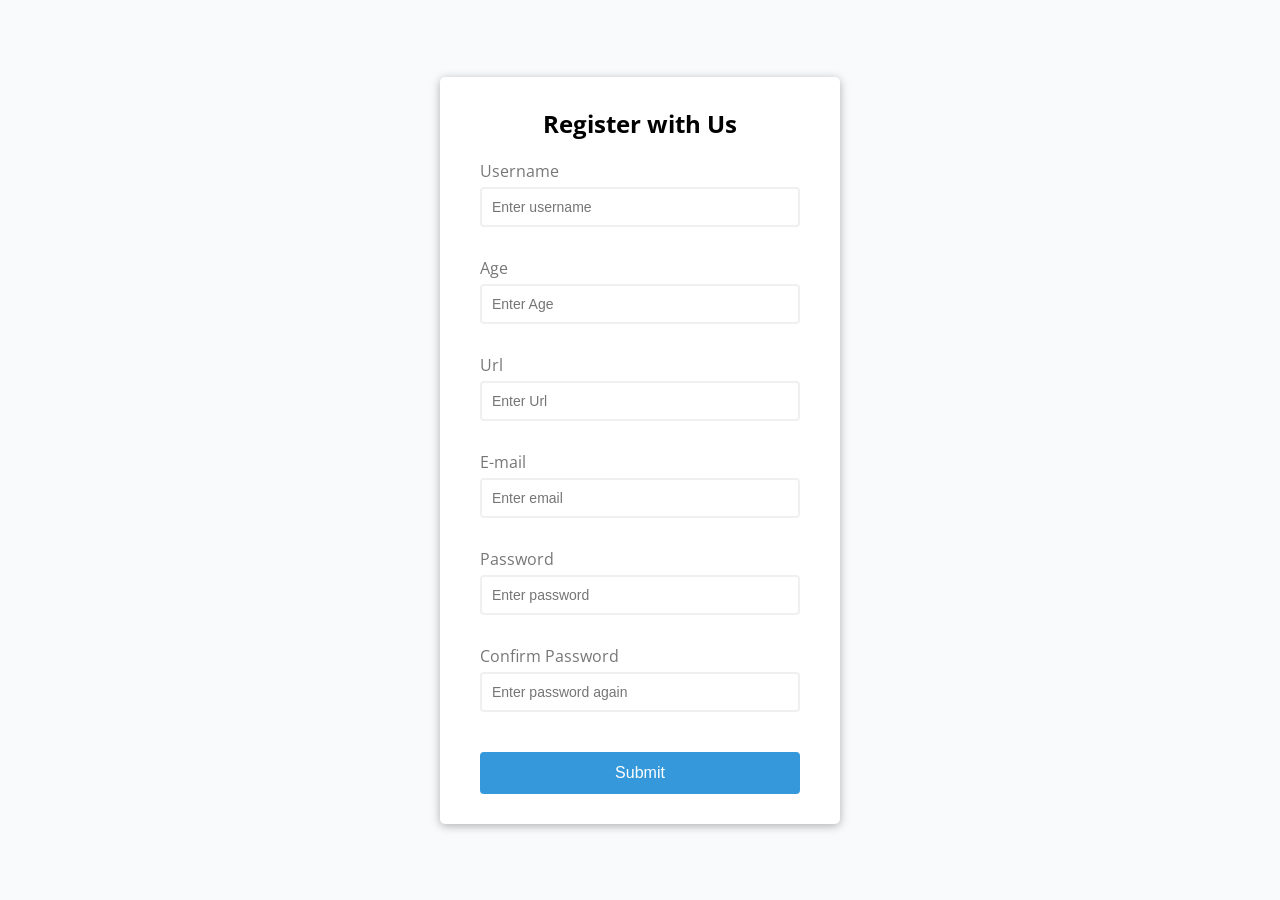
<file: ACTIVIDAD16_Ej1/index.html>
<!DOCTYPE html>
<html lang="en">
<head>
    <meta charset="UTF-8">
    <meta http-equiv="X-UA-Compatible" content="IE=edge">
    <meta name="viewport" content="width=device-width, initial-scale=1.0">
    <title>Form Validator</title>
    <link rel="stylesheet" href="./style.css">
</head>
<body>
    <div class="container">
        <form id="form" class="form" action="/action.php" method="get">
            <h2> Register with Us</h2>
            <div class="form-control">
                <label for="username"> Username </label>
                <input type="text" id="username" name="username" placeholder="Enter username">
                <small> Error message </small>
            </div>
            <div class="form-control">
                <label for="age"> Age </label>
                <input type="number" id="age" name="Age" placeholder="Enter Age">
                <small> Error message </small>
            </div>
            <div class="form-control">
                <label for="url"> Url </label>
                <input type="url" id="url" name="Url" placeholder="Enter Url">
                <small> Error message </small>
            </div>
            <div class="form-control">
                <label for="email"> E-mail </label>
                <input type="email" id="email" name="email" placeholder="Enter email">
                <small> Error message </small>
            </div>
            <div class="form-control">
                <label for="password"> Password </label>
                <input type="password" id="password" name="password" placeholder="Enter password">
                <small> Error message </small>
            </div>
            <div class="form-control">
                <label for="confirmpassword"> Confirm Password </label>
                <input type="password" id="confirmpassword" name="confirmpassword" placeholder="Enter password again">
                <small> Error message </small>
            </div>    
            <button type="submit">Submit</button>

        </form>
    </div>
    <script src="script.js"></script>
</body>
</html>
</file>
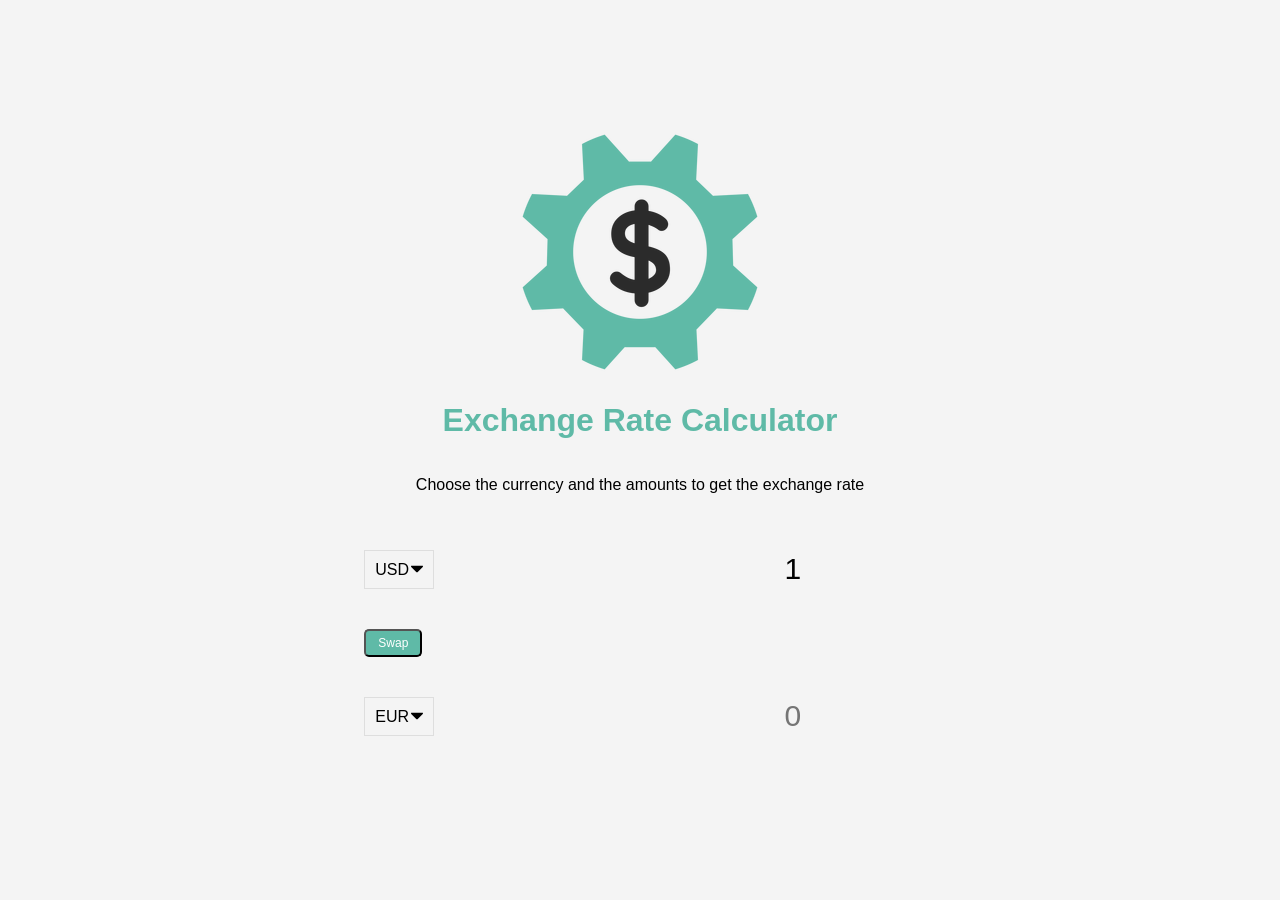
<file: ACTIVIDAD16_Ej2/index.html>
<!DOCTYPE html>
<html lang="en">
<head>
    <meta charset="UTF-8">
    <meta http-equiv="X-UA-Compatible" content="IE=edge">
    <meta name="viewport" content="width=device-width, initial-scale=1.0">
    <title>Exchange Rate Calculator</title>
    <link rel="stylesheet" href="style.css">
</head>
<body>
    <img src="img/money.png" alt="" id="Imagen" class="">
    <h1>Exchange Rate Calculator</h1>
    <p>Choose the currency and the amounts to get the exchange rate</p>
   
    <div class="container">
        <div class="currency">
            <select id="currency-one">
               
                <option value="AED">AED</option>
                <option value="ARS">ARS</option>
                <option value="AUD">AUD</option>
                <option value="BGN">BGN</option>
                <option value="BRL">BRL</option>
                <option value="BSD">BSD</option>
                <option value="CAD">CAD</option>
                <option value="CHF">CHF</option>
                <option value="CLP">CLP</option>
                <option value="CNY">CNY</option>
                <option value="COP">COP</option>
                <option value="CZK">CZK</option>
                <option value="DKK">DKK</option>
                <option value="DOP">DOP</option>
                <option value="EGP">EGP</option>
                <option value="EUR">EUR</option>
                <option value="FJD">FJD</option>
                <option value="GBP">GBP</option>
                <option value="GTQ">GTQ</option>
                <option value="HKD">HKD</option>
                <option value="HRK">HRK</option>
                <option value="HUF">HUF</option>
                <option value="IDR">IDR</option>
                <option value="ILS">ILS</option>
                <option value="INR">INR</option>
                <option value="ISK">ISK</option>
                <option value="JPY">JPY</option>
                <option value="KRW">KRW</option>
                <option value="KZT">KZT</option>
                <option value="MXN">MXN</option>
                <option value="MYR">MYR</option>
                <option value="NOK">NOK</option>
                <option value="NZD">NZD</option>
                <option value="PAB">PAB</option>
                <option value="PEN">PEN</option>
                <option value="PHP">PHP</option>
                <option value="PKR">PKR</option>
                <option value="PLN">PLN</option>
                <option value="PYG">PYG</option>
                <option value="RON">RON</option>
                <option value="RUB">RUB</option>
                <option value="SAR">SAR</option>
                <option value="SEK">SEK</option>
                <option value="SGD">SGD</option>
                <option value="THB">THB</option>
                <option value="TRY">TRY</option>
                <option value="TWD">TWD</option>
                <option value="UAH">UAH</option>
                <option value="USD" selected>USD</option>
                <option value="UYU">UYU</option>
                <option value="VND">VND</option>
                <option value="ZAR">ZAR</option>
            </select>
            <input type="number" id="amount-one" placeholder="0" value="1">
            <small> Error Message </small>
        </div>
            
        <div class="swap-rate-container">
            <button class="btn" id="swap">
                Swap
            </button>
            <div class="rate" id="rate"></div>
        </div>
        

        <div class="currency">
            <select id="currency-two">
                   
                    <option value="AED">AED</option>
                    <option value="ARS">ARS</option>
                    <option value="AUD">AUD</option>
                    <option value="BGN">BGN</option>
                    <option value="BRL">BRL</option>
                    <option value="BSD">BSD</option>
                    <option value="CAD">CAD</option>
                    <option value="CHF">CHF</option>
                    <option value="CLP">CLP</option>
                    <option value="CNY">CNY</option>
                    <option value="COP">COP</option>
                    <option value="CZK">CZK</option>
                    <option value="DKK">DKK</option>
                    <option value="DOP">DOP</option>
                    <option value="EGP">EGP</option>
                    <option value="EUR" selected>EUR</option>
                    <option value="FJD">FJD</option>
                    <option value="GBP">GBP</option>
                    <option value="GTQ">GTQ</option>
                    <option value="HKD">HKD</option>
                    <option value="HRK">HRK</option>
                    <option value="HUF">HUF</option>
                    <option value="IDR">IDR</option>
                    <option value="ILS">ILS</option>
                    <option value="INR">INR</option>
                    <option value="ISK">ISK</option>
                    <option value="JPY">JPY</option>
                    <option value="KRW">KRW</option>
                    <option value="KZT">KZT</option>
                    <option value="MXN">MXN</option>
                    <option value="MYR">MYR</option>
                    <option value="NOK">NOK</option>
                    <option value="NZD">NZD</option>
                    <option value="PAB">PAB</option>
                    <option value="PEN">PEN</option>
                    <option value="PHP">PHP</option>
                    <option value="PKR">PKR</option>
                    <option value="PLN">PLN</option>
                    <option value="PYG">PYG</option>
                    <option value="RON">RON</option>
                    <option value="RUB">RUB</option>
                    <option value="SAR">SAR</option>
                    <option value="SEK">SEK</option>
                    <option value="SGD">SGD</option>
                    <option value="THB">THB</option>
                    <option value="TRY">TRY</option>
                    <option value="TWD">TWD</option>
                    <option value="UAH">UAH</option>
                    <option value="USD">USD</option>
                    <option value="UYU">UYU</option>
                    <option value="VND">VND</option>
                    <option value="ZAR">ZAR</option>
            </select>
            
            <input type="number" id="amount-two" placeholder="0">
            <small> Error Message </small>
            <div id="cargando" style="display:block" > </div>
        </div>

    </div>

    <script src="script.js"></script>
</body>
</html>
</file>
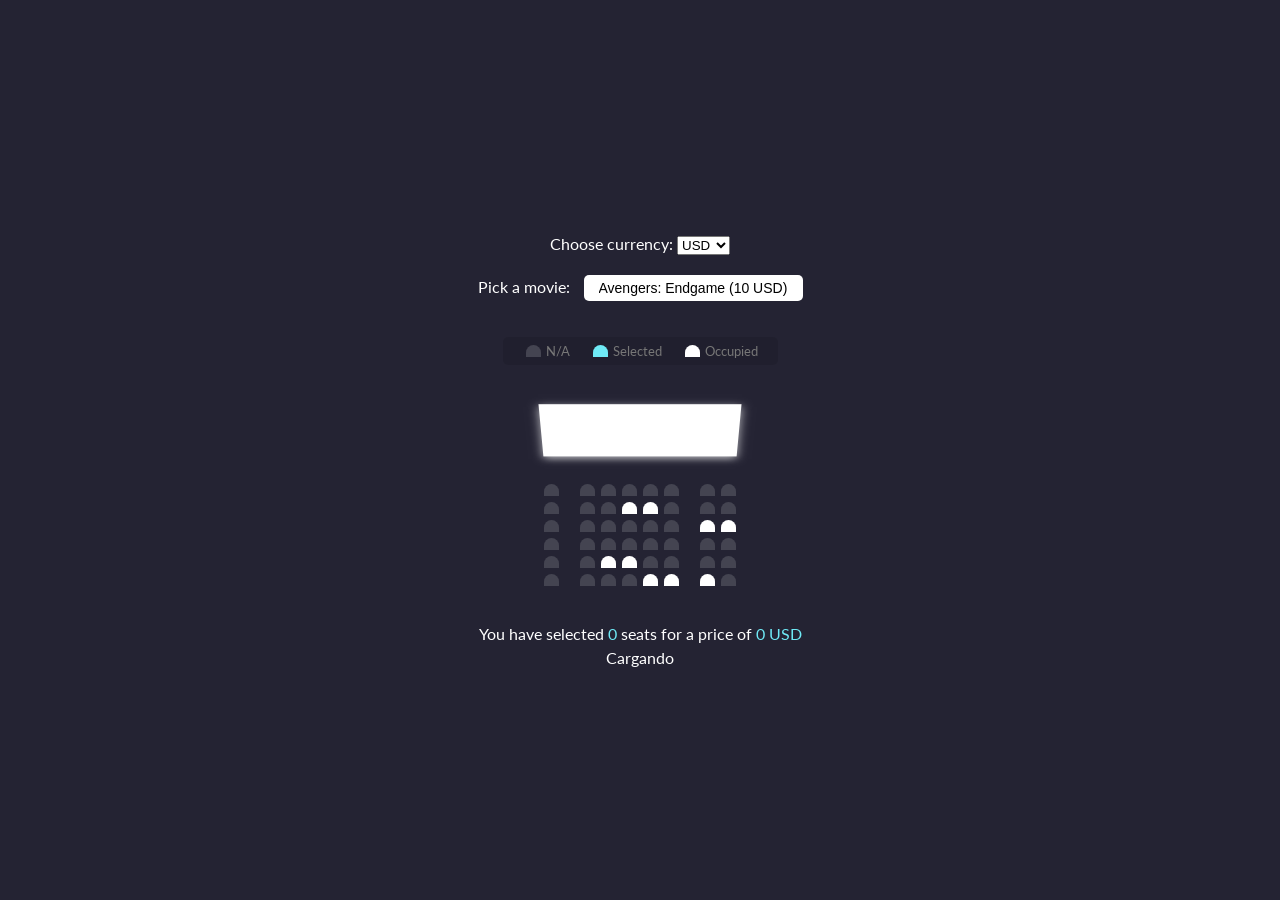
<file: ACTIVIDAD16_Ej3/index.html>
<!DOCTYPE html>
<html lang="en">
<head>
    <meta charset="UTF-8">
    <meta http-equiv="X-UA-Compatible" content="IE=edge">
    <meta name="viewport" content="width=device-width, initial-scale=1.0">
    <link rel="stylesheet" href="style.css">
    <title>Movie Seat Booking</title>
</head>
<body>
    <div class="currency-container">
        <label> Choose currency: </label>
        <select id="currency-one">
           
            <option value="AED">AED</option>
            <option value="ARS">ARS</option>
            <option value="AUD">AUD</option>
            <option value="BGN">BGN</option>
            <option value="BRL">BRL</option>
            <option value="BSD">BSD</option>
            <option value="CAD">CAD</option>
            <option value="CHF">CHF</option>
            <option value="CLP">CLP</option>
            <option value="CNY">CNY</option>
            <option value="COP">COP</option>
            <option value="CZK">CZK</option>
            <option value="DKK">DKK</option>
            <option value="DOP">DOP</option>
            <option value="EGP">EGP</option>
            <option value="EUR">EUR</option>
            <option value="FJD">FJD</option>
            <option value="GBP">GBP</option>
            <option value="GTQ">GTQ</option>
            <option value="HKD">HKD</option>
            <option value="HRK">HRK</option>
            <option value="HUF">HUF</option>
            <option value="IDR">IDR</option>
            <option value="ILS">ILS</option>
            <option value="INR">INR</option>
            <option value="ISK">ISK</option>
            <option value="JPY">JPY</option>
            <option value="KRW">KRW</option>
            <option value="KZT">KZT</option>
            <option value="MXN">MXN</option>
            <option value="MYR">MYR</option>
            <option value="NOK">NOK</option>
            <option value="NZD">NZD</option>
            <option value="PAB">PAB</option>
            <option value="PEN">PEN</option>
            <option value="PHP">PHP</option>
            <option value="PKR">PKR</option>
            <option value="PLN">PLN</option>
            <option value="PYG">PYG</option>
            <option value="RON">RON</option>
            <option value="RUB">RUB</option>
            <option value="SAR">SAR</option>
            <option value="SEK">SEK</option>
            <option value="SGD">SGD</option>
            <option value="THB">THB</option>
            <option value="TRY">TRY</option>
            <option value="TWD">TWD</option>
            <option value="UAH">UAH</option>
            <option value="USD" selected>USD</option>
            <option value="UYU">UYU</option>
            <option value="VND">VND</option>
            <option value="ZAR">ZAR</option>
        </select>
    </div>

    <div class="movie-container">
        <label> Pick a movie: </label>
        <select id="movie">
            <option value="10">Avengers: Endgame (10 USD)</option>
            <option value="12">Jocker (12 USD)</option>
            <option value="8">Toy Story 4 (8 USD)</option>
            <option value="9">The Lion King (9 USD)</option>
        </select>
    </div>

    <ul class="showcase">
        <li>
            <div class="seat"></div>
            <small>N/A</small>
        </li>
        <li>
            <div class="seat selected"></div>
            <small>Selected</small>
        </li>
        <li>
            <div class="seat occupied"></div>
            <small>Occupied</small>
        </li>
    </ul>

    <div class="container">
        <div class="screen"></div>
        <div class="row">
            <div class="seat"></div>
            <div class="seat"></div>
            <div class="seat"></div>
            <div class="seat"></div>
            <div class="seat"></div>
            <div class="seat"></div>
            <div class="seat"></div>
            <div class="seat"></div>
        </div>
        <div class="row">
            <div class="seat"></div>
            <div class="seat"></div>
            <div class="seat"></div>
            <div class="seat occupied"></div>
            <div class="seat occupied"></div>
            <div class="seat"></div>
            <div class="seat"></div>
            <div class="seat"></div>
        </div>
        <div class="row">
            <div class="seat"></div>
            <div class="seat"></div>
            <div class="seat"></div>
            <div class="seat"></div>
            <div class="seat"></div>
            <div class="seat"></div>
            <div class="seat occupied"></div>
            <div class="seat occupied"></div>
        </div>
        <div class="row">
            <div class="seat"></div>
            <div class="seat"></div>
            <div class="seat"></div>
            <div class="seat"></div>
            <div class="seat"></div>
            <div class="seat"></div>
            <div class="seat"></div>
            <div class="seat"></div>
        </div>
        <div class="row">
            <div class="seat"></div>
            <div class="seat"></div>
            <div class="seat occupied"></div>
            <div class="seat occupied"></div>
            <div class="seat"></div>
            <div class="seat"></div>
            <div class="seat"></div>
            <div class="seat"></div>
        </div>
        <div class="row">
            <div class="seat"></div>
            <div class="seat"></div>
            <div class="seat"></div>
            <div class="seat"></div>
            <div class="seat occupied"></div>
            <div class="seat occupied"></div>
            <div class="seat occupied"></div>
            <div class="seat"></div>
        </div>
    </div>

    <p class="text">You have selected <span id="count">0</span> seats for a price of <span id="total">0</span> <span id="coin">USD</span></p>

    <div id="cargando" style="display:block" >
        Cargando
    </div>
    
    <script src="script.js"></script>
</body>
</html>
</file>
<file: ACTIVIDAD16_Ej1/style.css>
@import url('https://fonts.googleapis.com/css?family=Open+Sans&display=swap');

:root {
    --success-color:#2ecc71;
    --error-color:#e74c3c;
}

* {
    box-sizing: border-box;
}

body {
    background-color: #f9fafb;
    font-family: 'Open Sans', sans-serif;
    display:flex;
    align-items: center;
    justify-content: center;
    min-height: 100vh;
    margin: 0;
}

.container {
    background-color: #fff;
    border-radius: 5px;
    box-shadow: 0 2px 10px rgba(0,0,0,0.3);
    width: 400px;
}
h2 {
    text-align: center;
    margin: 0 0 20px;
}

.form {
    padding: 30px 40px;
}
.form-control {
    margin-bottom: 10px;
    padding-bottom: 20px;
    position:relative;
}

.form-control label {
    color: #777;
    display: block;
    margin-bottom: 5px;
}

.form-control input {
    border: 2px solid #f0f0f0;
    border-radius: 4px;
    display: block;
    width: 100%;
    padding: 10px;
    font-size: 14px;
}

.form-control input:focus {
    outline: 0;
    border-color: #777;
}

.form-control.success input {
    border-color: var(--success-color);
}

.form-control.error input {
    border-color: var(--error-color);
}

.form-control small {
    color: var(--error-color);
    position:absolute;
    bottom: 0;
    left:0;
    visibility: hidden;
}

.form-control.error small {
    visibility:visible;
}

.form button {
    cursor:pointer;
    background-color: #3498db;
    border: 2px solid #3498db;
    border-radius: 4px;
    color: #fff;
    display: block;
    font-size: 16px;
    padding: 10px;
    margin-top: 20px;
    width:100%;

}
</file>
<file: ACTIVIDAD16_Ej2/style.css>
:root {
    --primary-color: #5fbaa7;
    --error-color:#e74c3c;
    --success-color:#2ecc71;
}

*{
    box-sizing: border-box;
}

body {
    background-color: #f4f4f4;
    font-family: Arial, Helvetica, sans-serif;
    display: flex;
    flex-direction: column;
    align-items: center;
    justify-content: center;
    height: 100vh;
    margin: 0;
    padding: 20px;
}

h1 {
    color: var(--primary-color);
}

p {
    text-align: center;
}

.btn {
    color:#fff;
    background: var(--primary-color);
    cursor: pointer;
    border-radius:5px;
    font-size: 12px;
    padding: 5px 12px;
}

.money-img {
    width:150px;
}

.currency{
    padding: 40px 0;
    display: flex;
    align-items: center;
    justify-content: space-between;
}

.currency select {
    padding: 10px 20px 10px 10px;
    -moz-appearance: none;
    -webkit-appearance: none;
    appearance: none;
    border: 1px solid#dedede;
    font-size: 16px;
    background: transparent;
    background-image: url('data:image/svg+xml;charset=US-ASCII,%3Csvg%20xmlns%3D%22http%3A%2F%2Fwww.w3.org%2F2000%2Fsvg%22%20width%3D%22292.4%22%20height%3D%22292.4%22%3E%3Cpath%20fill%3D%22%20000002%22%20d%3D%22M287%2069.4a17.6%2017.6%200%200%200-13-5.4H18.4c-5%200-9.3%201.8-12.9%205.4A17.6%2017.6%200%200%200%200%2082.2c0%205%201.8%209.3%205.4%2012.9l128%20127.9c3.6%203.6%207.8%205.4%2012.8%205.4s9.2-1.8%2012.8-5.4L287%2095c3.5-3.5%205.4-7.8%205.4-12.8%200-5-1.9-9.2-5.5-12.8z%22%2F%3E%3C%2Fsvg%3E');
    background-position: right 10px top 50%,0,0;
    background-size: 12px auto, 100%;
    background-repeat: no-repeat;
}

.currency input {
    border: 0;
    background: transparent;
    font-size: 30px;
    text-align: right;
}

.swap-rate-container {
    display: flex;
    align-items: center;
    justify-content: space-between;
}

.rate {
    color: var(--primary-color);
    font-size: 14px;
    padding: 0 10px;
}

select:focus, input:focus, button:focus {
    outline: 0;
}

@media(max-width:600px) {
    .currency input {
        width: 200px;
    }
}

#cargando {
    font-size: 2em;
}

.currency small {
    
    color: var(--error-color);
    margin-left: 10px;
    visibility: hidden;
}

.currency.error small {
    visibility:visible;
}

/* Rotación de Imagen */


/* La parte de como hacer que una imagen rote de forma infinita le pregunte a chatgpt como se hacía */
.Imagen.giro {
  animation: girar 1s linear infinite;
}

@keyframes girar {
  from {
    transform: rotate(0deg);
  }
  to {
    transform: rotate(360deg);
  }
}
</file>
<file: ACTIVIDAD16_Ej3/style.css>
@import url('https://fonts.googleapis.com/css?family=Lato&display=swap');

* {
    box-sizing: border-box;
}

body {
    background-color: #242333;
    color: #fff;
    display: flex;
    flex-direction: column;
    align-items: center;
    justify-content: center;
    height: 100vh;
    font-family: 'Lato', sans-serif;
    margin:0;
}

.movie-container {
    margin: 20px 0;
}

.movie-container select {
    background-color: #fff;
    border: 0;
    border-radius: 5px;
    font-size: 14px;
    margin-left: 10px;
    padding: 5px 15px 5px 15px;
    -moz-appearance: none;
    -webkit-appearance: none;
    appearance: none;
}

.container {
    perspective: 1000px;
    margin-bottom: 30px;
}

.seat {
    background-color: #444451;
    height: 12px;
    width: 15px;
    margin: 3px;
    border-top-left-radius: 10px;
    border-top-right-radius: 10px;
}


.seat.selected {
    background-color: #6feaf6;
}

.seat.occupied {
    background-color: #fff;
}

.seat:nth-of-type(2) {
    margin-left: 18px;
}

.seat:nth-last-of-type(2) {
    margin-left: 18px;
}

.seat:not(.occupied):hover {
    cursor:pointer;
    transform: scale(1.2);
}

.showcase .seat:not(.occupied):hover {
    cursor: default;
    transform: scale(1);
}

.showcase {
    background:rgba(0,0,0,0.1);
    padding: 5px 10px;
    border-radius: 5px;
    color: #777;
    list-style-type: none;
    display: flex;
    justify-content: space-between;
}

.showcase li {
    display: flex;
    align-items: center;
    justify-content: center;
    margin: 0 10px;
}

.showcase li small {
    margin-left: 2px;
}

.row {
    display: flex;
}

.screen {
    background-color: #fff;
    height: 70px;
    width: 100%;
    margin: 15px 0;
    transform: rotateX(-45deg);
    box-shadow: 0 3px 10px rgba(255,255,255,0.7);
}

p.text {
    margin:5px 0;
}

p.text span{
    color: #6feaf6;
}
</file>
